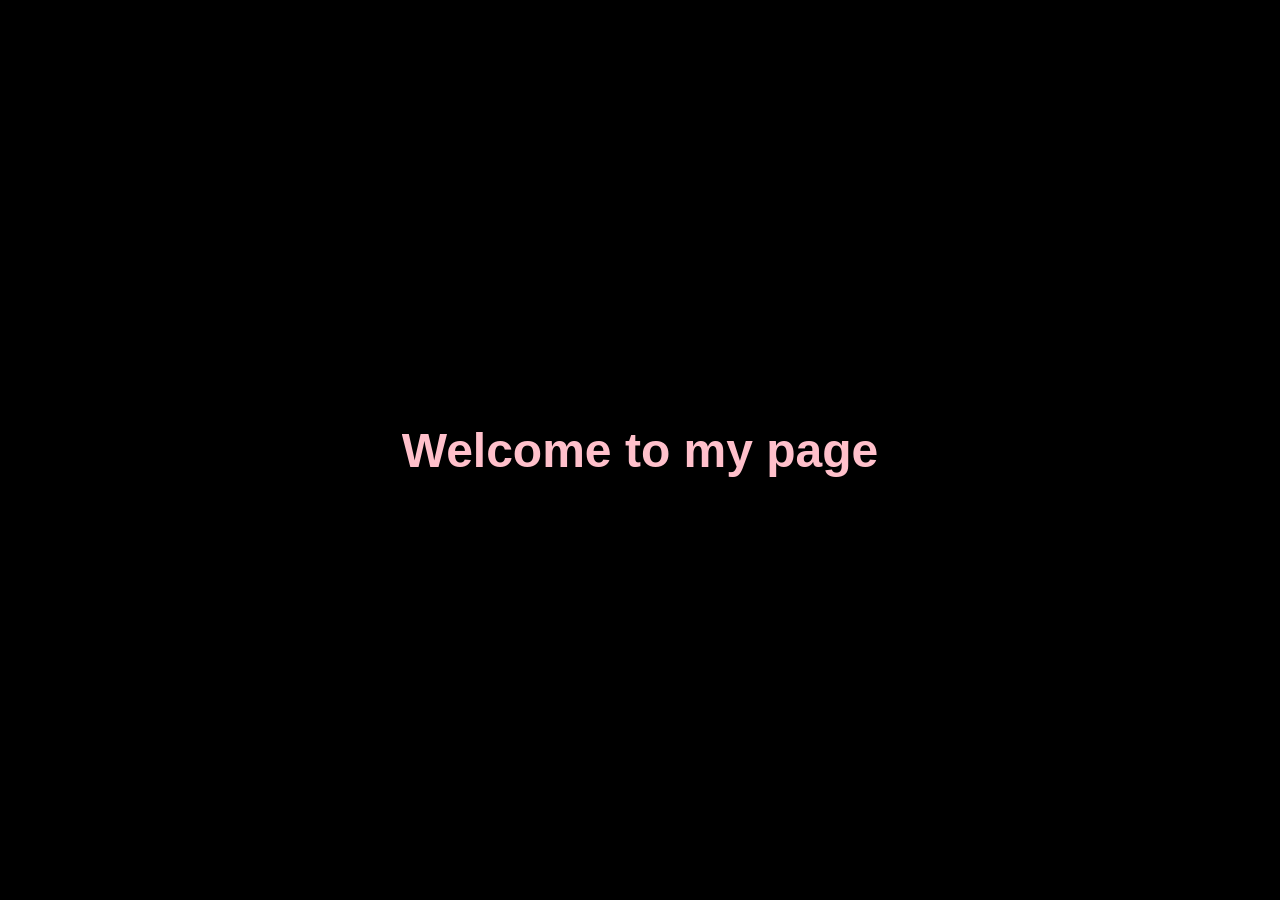
<file: assignment-1/index.html>
<html>
<head>
    <style>
        
        html, body {
            height: 100%;
            margin: 0;
            display: flex;
            justify-content: center;
            align-items: center;
            background-color: black;
            color: pink;
            font-family: 'Segoe UI', sans-serif;
            overflow: hidden; 
        }

        
        h1 {
            font-size: 3rem;
           
            animation: slideDown 1.2s ease-out forwards;
        }

      
        @keyframes slideDown {
            0% {
                transform: translateY(-200px); 
                opacity: 0;                   
            }
            100% {
                transform: translateY(0);      
                opacity: 1;                 
            }
        }
    </style>
</head>
<body>

    <h1>Welcome to my page</h1>

</body>
</html>
</file>
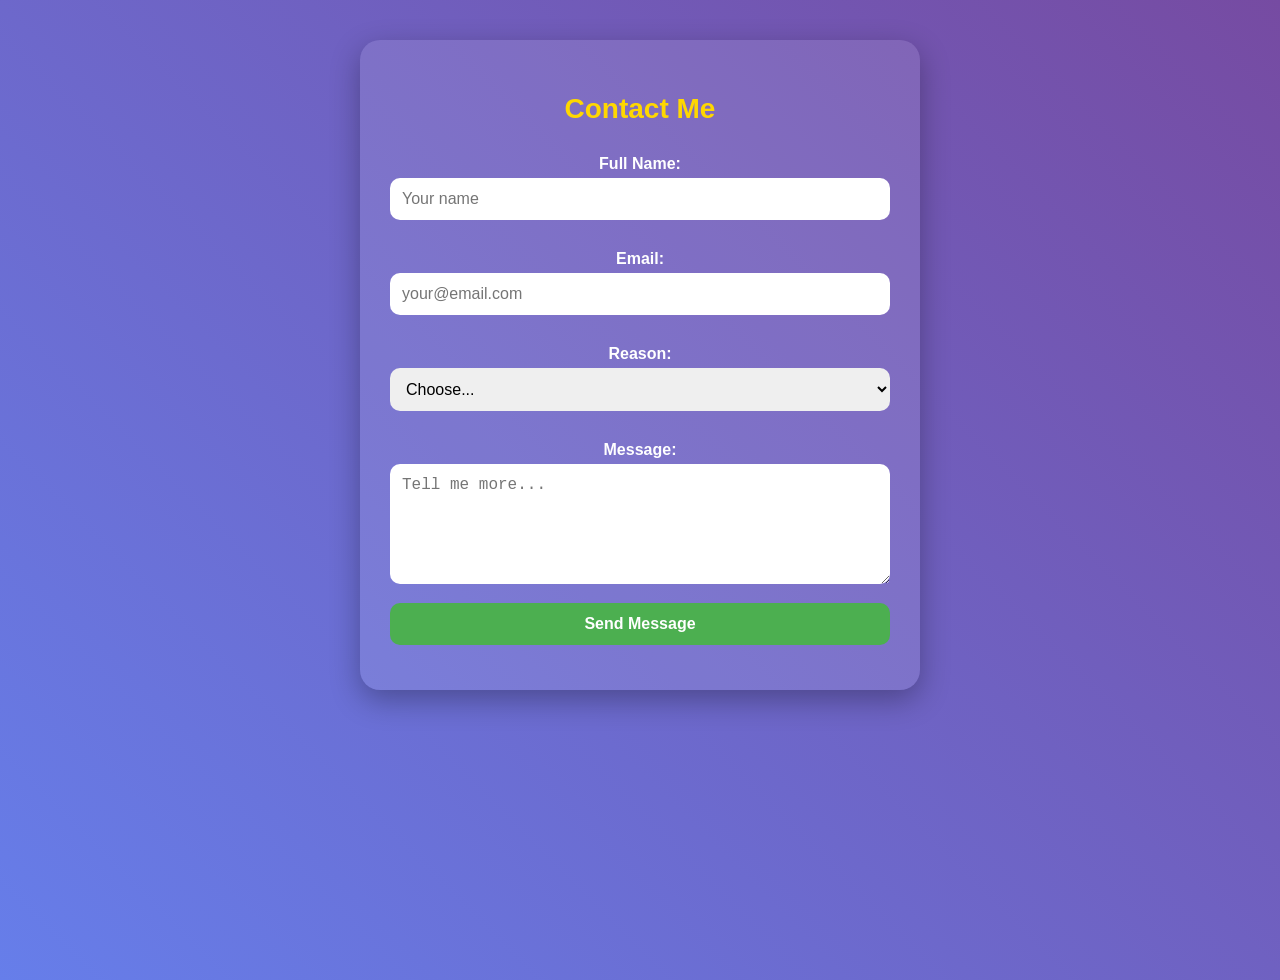
<file: assignment-1/contacts1.html>
<!DOCTYPE html>
<html>
<head>
<title>Contact Karthik</title>
<style>
body {
  margin: 0;
  padding: 40px;
  background: linear-gradient(45deg, #667eea, #764ba2);
  font-family: Arial;
  color: white;
  text-align: center;
  min-height: 100vh;
}

.form-box {
  max-width: 500px;
  margin: auto;
  background: rgba(255,255,255,0.1);
  padding: 30px;
  border-radius: 20px;
  box-shadow: 0 10px 30px rgba(0,0,0,0.3);
}

h2 {
  color: #ffd700;
  margin-bottom: 30px;
  font-size: 28px;
}

label {
  display: block;
  margin: 15px 0 5px;
  font-weight: bold;
}

input, select, textarea {
  width: 100%;
  padding: 12px;
  border: none;
  border-radius: 10px;
  font-size: 16px;
  margin-bottom: 15px;
  box-sizing: border-box;
}

input[type=submit] {
  background: #4CAF50;
  color: white;
  font-weight: bold;
  cursor: pointer;
}

input[type=submit]:hover {
  background: #45a049;
  transform: scale(1.02);
}

textarea {
  height: 120px;
  resize: vertical;
}
</style>
</head>
<body>
<div class="form-box">
  <h2>Contact Me</h2>
  
  <form action="https://formspree.io/f/YOUR_FORM_ID" method="POST">
    <label>Full Name:</label>
    <input type="text" name="name" placeholder="Your name" required>
    
    <label>Email:</label>
    <input type="email" name="email" placeholder="your@email.com" required>
    
    <label>Reason:</label>
    <select name="reason" required>
      <option value="">Choose...</option>
      <option>Job Talk</option>
      <option>Question</option>
      <option>Other</option>
    </select>
    
    <label>Message:</label>
    <textarea name="message" placeholder="Tell me more..." required></textarea>
    
    <input type="submit" value="Send Message">
  </form>
</div>
</body>
</html>
</file>
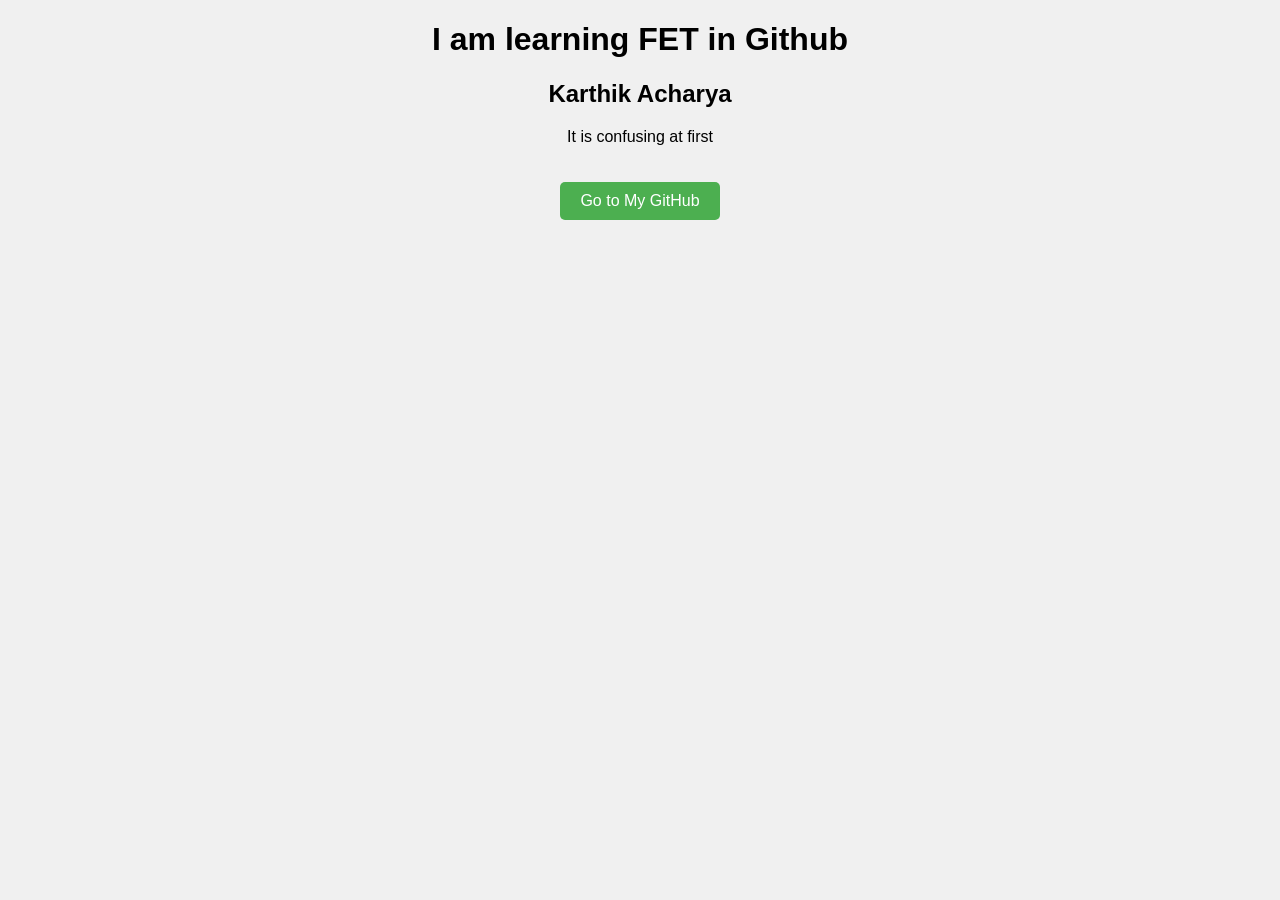
<file: assignment-1/FIT.html>
<!DOCTYPE html>
<html>
  <head>
    <title>Karthik Acharya</title>
  </head>
  <body style="text-align: center; font-family: Arial, sans-serif; background-color: #f0f0f0;">
    <h1>I am learning FET in Github</h1>
    <h2>Karthik Acharya</h2>
    <p>It is confusing at first</p>
    <a href="https://github.com/kartik-acharya" style="display: inline-block; margin-top: 20px; padding: 10px 20px; background-color: #4CAF50; color: white; text-decoration: none; border-radius: 5px;">
      Go to My GitHub
    </a>
  </body>
</html>
</file>
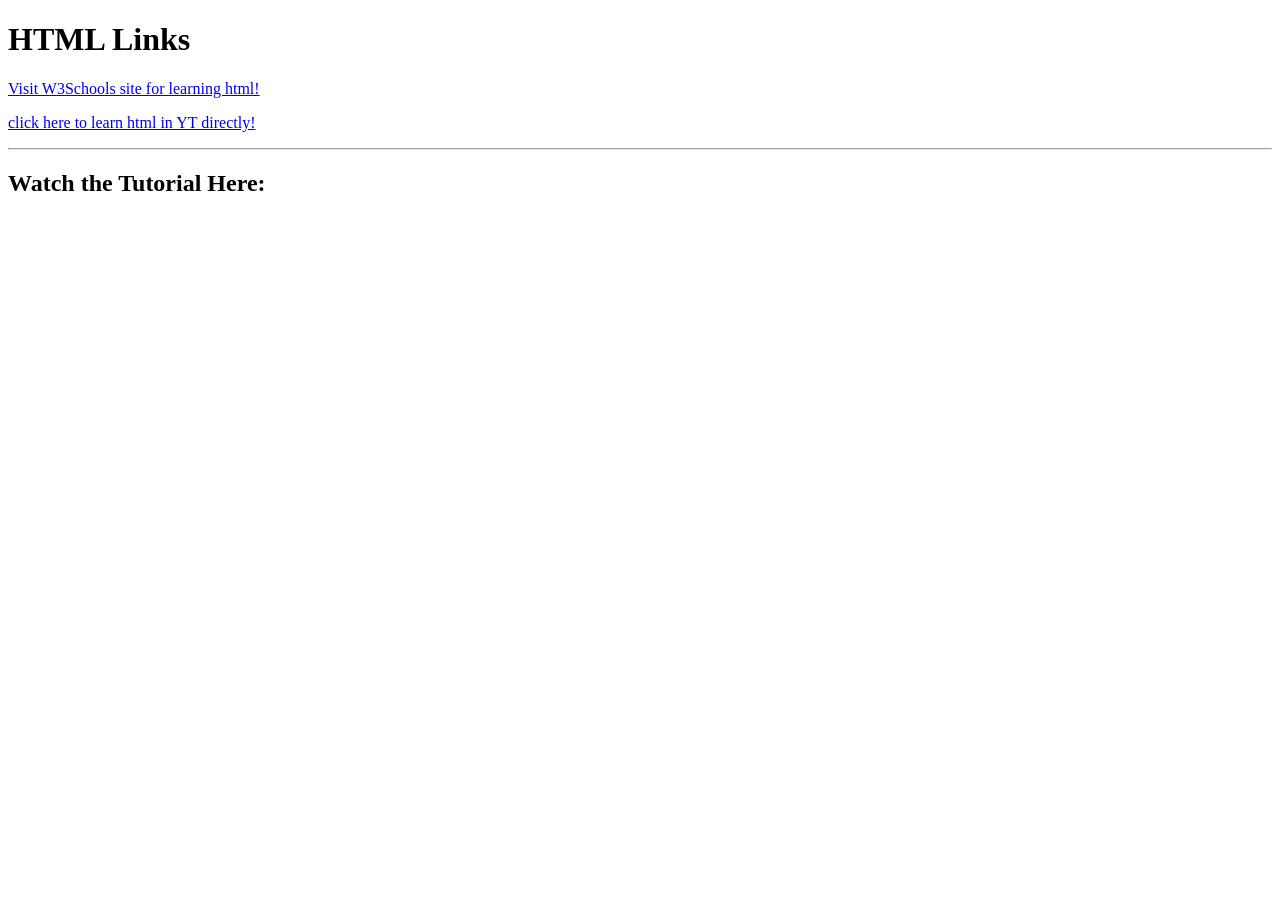
<file: assignment-1/link.html>
<!DOCTYPE html>
<html>
<body>

<h1>HTML Links</h1>

<p><a href="https://www.w3schools.com/html/">Visit W3Schools site for learning html!</a></p>

<p><a href="https://www.youtube.com/watch?v=salY_Sm6mv4">click here to learn html in YT directly!</a></p>

<hr>

<h2>Watch the Tutorial Here:</h2>
<iframe
  width="560"
  height="315"
  src="https://www.youtube.com/embed/salY_Sm6mv4"
  title="YouTube video player"
  frameborder="0"
  allow="accelerometer; autoplay; clipboard-write; encrypted-media; gyroscope; picture-in-picture"
  allowfullscreen>
</iframe>

</body>
</html>
</file>
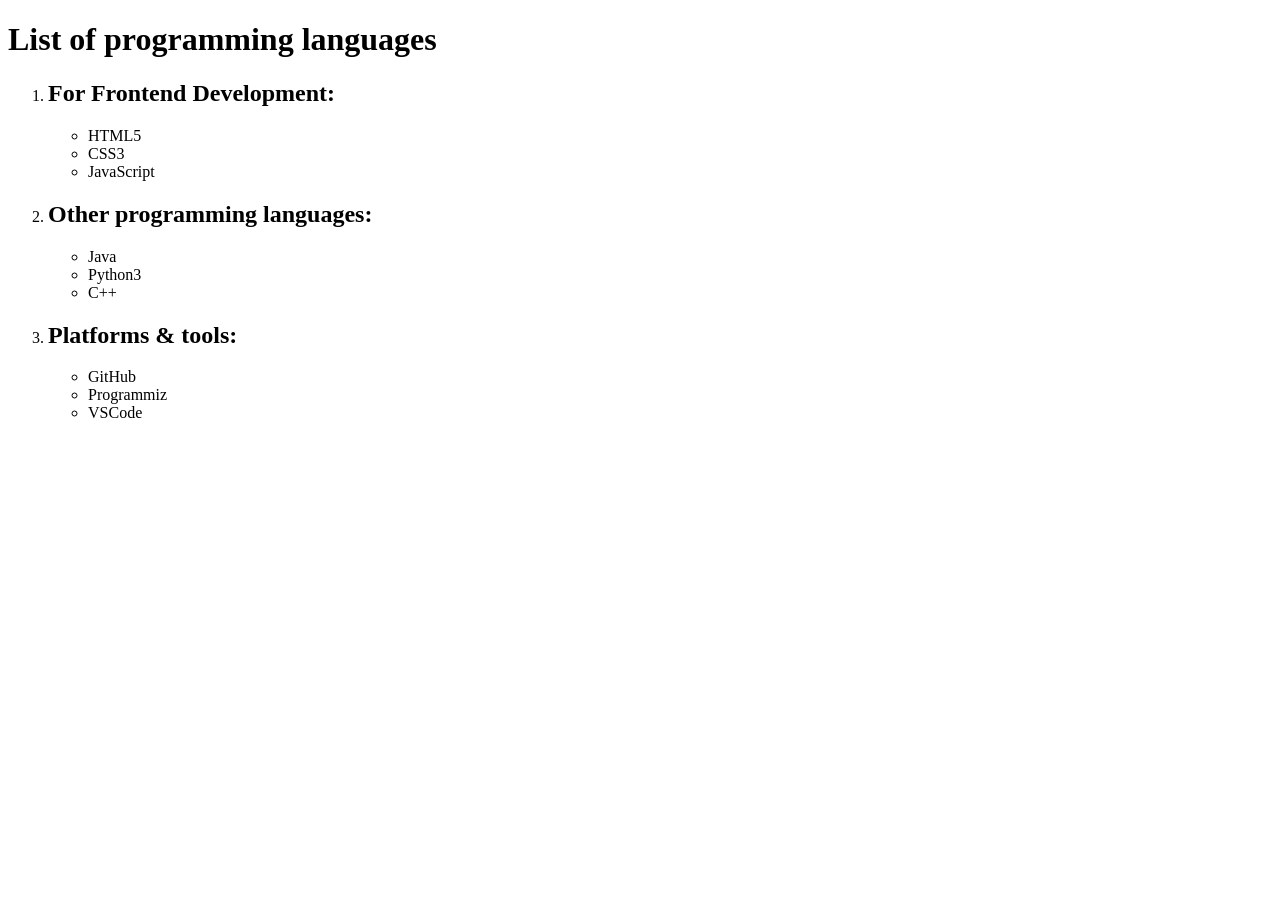
<file: assignment-1/list.html>
<!DOCTYPE html>
<html>
<body>

<h1>List of programming languages</h1>

<ol>
  <li>
    <h2>For Frontend Development:</h2>
    <ul>
      <li>HTML5</li>
      <li>CSS3</li>
      <li>JavaScript</li>
    </ul>
  </li>

  <li>
    <h2>Other programming languages:</h2>
    <ul>
      <li>Java</li>
      <li>Python3</li>
      <li>C++</li>
    </ul>
  </li>

  <li>
    <h2>Platforms & tools:</h2>
    <ul>
      <li>GitHub</li>
      <li>Programmiz</li>
      <li>VSCode</li>
    </ul>
  </li>
</ol>  

</body>
</html>
</file>
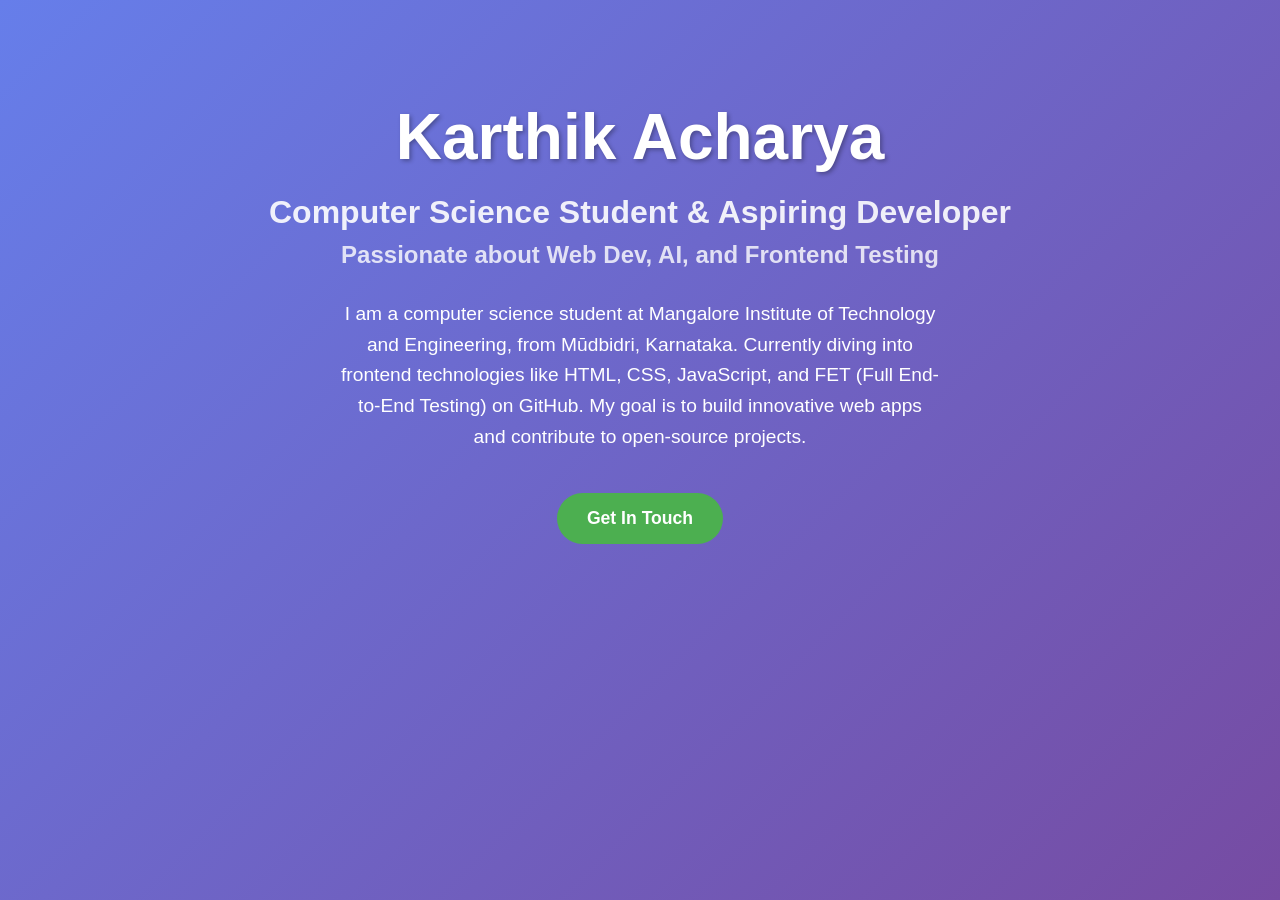
<file: assignment-1/onemore.html>
<!DOCTYPE html>
<html lang="en">
<head>
    <meta charset="UTF-8">
    <meta name="viewport" content="width=device-width, initial-scale=1.0">
    <title>Karthik Acharya - Portfolio</title>
    <style>
        body { 
            margin: 0; font-family: Arial, sans-serif; background: linear-gradient(135deg, #667eea 0%, #764ba2 100%); 
            color: white; min-height: 100vh; 
        }
        section { 
            max-width: 800px; margin: 0 auto; padding: 100px 20px; text-align: center; 
        }
        h1 { font-size: 4rem; margin: 0 0 20px; text-shadow: 2px 2px 4px rgba(0,0,0,0.3); }
        h2 { font-size: 2rem; margin: 0 0 10px; opacity: 0.9; }
        h3 { font-size: 1.5rem; margin: 0 0 30px; opacity: 0.8; }
        p { font-size: 1.2rem; line-height: 1.6; max-width: 600px; margin: 0 auto 40px; }
        .cta { 
            display: inline-block; padding: 15px 30px; background: #4CAF50; color: white; 
            text-decoration: none; border-radius: 50px; font-size: 1.1rem; font-weight: bold; 
            transition: transform 0.3s, box-shadow 0.3s; 
        }
        .cta:hover { transform: translateY(-3px); box-shadow: 0 10px 20px rgba(0,0,0,0.3); }
        @media (max-width: 768px) { h1 { font-size: 2.5rem; } h2 { font-size: 1.5rem; } }
    </style>
</head>
<body>

    <section>
        <h1>Karthik Acharya</h1>
        <h2>Computer Science Student & Aspiring Developer</h2>
        <h3>Passionate about Web Dev, AI, and Frontend Testing</h3>

        <p>
            I am a computer science student at Mangalore Institute of Technology and Engineering, from Mūdbidri, Karnataka. 
            Currently diving into frontend technologies like HTML, CSS, JavaScript, and FET (Full End-to-End Testing) on GitHub. 
            My goal is to build innovative web apps and contribute to open-source projects.
        </p>

        <a href="contact.html" class="cta">Get In Touch</a>
    </section>

</body>
</html>
</file>
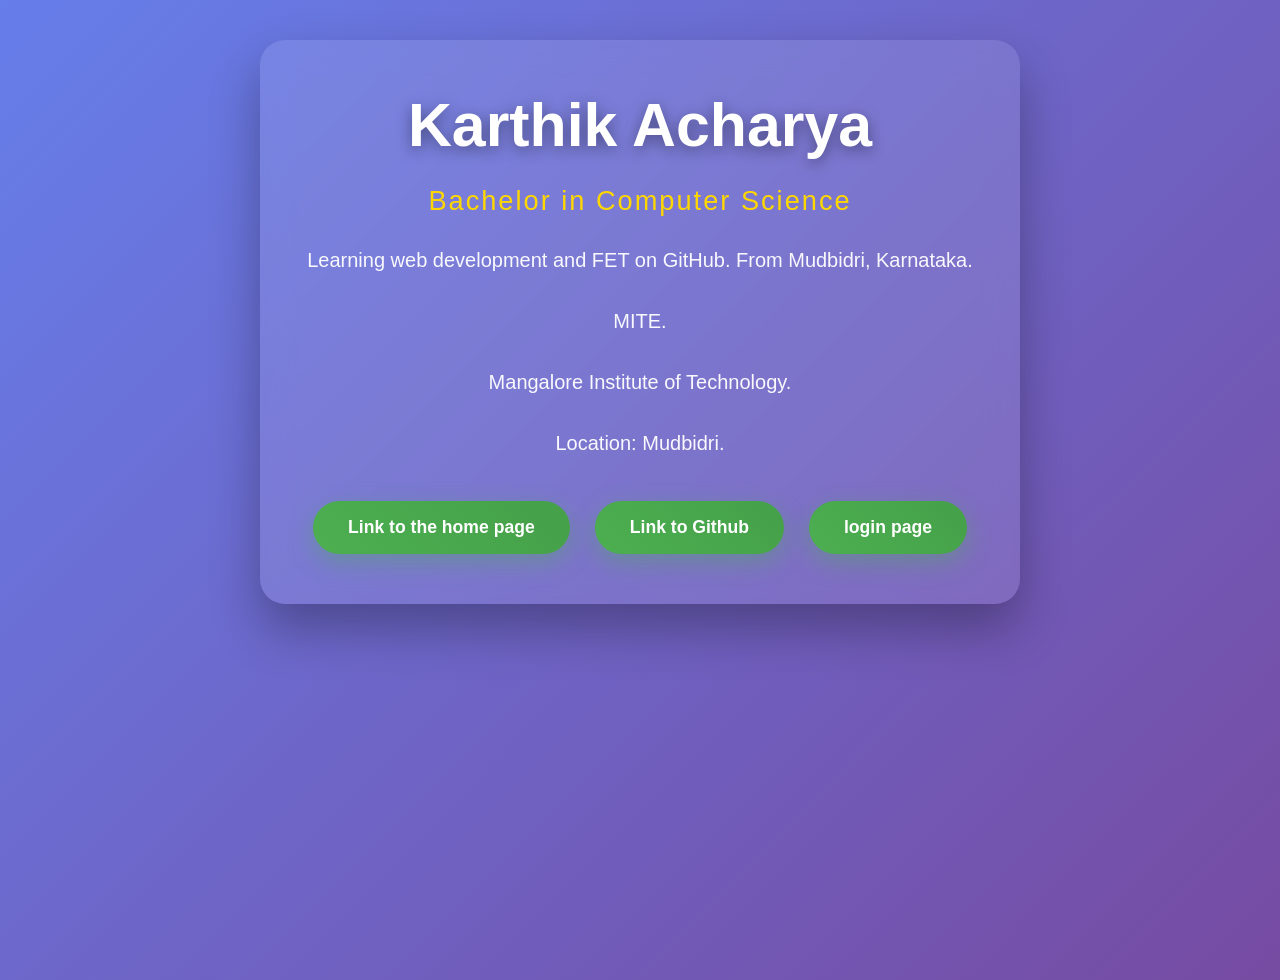
<file: assignment-1/portfolio.html>
<!DOCTYPE html>
<html>
<head>
<title>Portfolio</title>
<style>
body {
  margin: 0;
  padding: 40px 20px;
  min-height: 100vh;
  font-family: 'Segoe UI', Arial, sans-serif;
  background: linear-gradient(135deg, #667eea 0%, #764ba2 100%);
  color: #fff;
  text-align: center;
  overflow-x: hidden;
}
.container {
  max-width: 700px;
  margin: 0 auto;
  background: rgba(255,255,255,0.1);
  padding: 50px 30px;
  border-radius: 25px;
  backdrop-filter: blur(15px);
  box-shadow: 0 25px 50px rgba(0,0,0,0.3);
  animation: slideUp 1s ease-out;
}
h1 {
  font-size: 3.8rem;
  margin: 0 0 20px;
  text-shadow: 0 4px 15px rgba(0,0,0,0.4);
  animation: glow 2s ease-in-out infinite alternate;
}
h4 {
  font-size: 1.7rem;
  margin: 25px 0;
  color: #ffd700;
  font-weight: 300;
  letter-spacing: 2px;
}
p {
  font-size: 1.25rem;
  line-height: 1.8;
  margin: 25px 0;
  opacity: 0.95;
}
.links {
  display: flex;
  flex-wrap: wrap;
  gap: 25px;
  justify-content: center;
  margin-top: 40px;
}
a {
  display: inline-block;
  padding: 16px 35px;
  background: linear-gradient(45deg, #4CAF50, #45a049);
  color: #fff;
  text-decoration: none;
  border-radius: 50px;
  font-weight: 700;
  font-size: 1.1rem;
  transition: all 0.4s cubic-bezier(0.175, 0.885, 0.32, 1.275);
  box-shadow: 0 8px 25px rgba(76,175,80,0.4);
  transform: translateY(0);
}
a:hover {
  transform: translateY(-8px) scale(1.05);
  box-shadow: 0 20px 40px rgba(76,175,80,0.6);
  background: linear-gradient(45deg, #45a049, #4CAF50);
}
@keyframes slideUp {
  from {
    opacity: 0;
    transform: translateY(50px);
  }
  to {
    opacity: 1;
    transform: translateY(0);
  }
}
@keyframes glow {
  from { text-shadow: 0 4px 15px rgba(0,0,0,0.4); }
  to { text-shadow: 0 4px 25px rgba(255,215,0,0.5), 0 0 30px rgba(102,126,234,0.3); }
}
@media (max-width: 768px) {
  h1 { font-size: 2.8rem; }
  .container { padding: 30px 20px; margin: 20px; }
  .links { flex-direction: column; align-items: center; }
}
</style>
</head>
<body>
<div class="container">
  <h1 title="Name">Karthik Acharya</h1>
  <h4 title="Degree">Bachelor in Computer Science</h4>
  <p title="Interest">Learning web development and FET on GitHub. From Mudbidri, Karnataka.</p>
  <p title="Interest">MITE.</p>
    <p title="Intrest"> Mangalore Institute of Technology.</p>
  <p title="Details">Location: Mudbidri.</p>
  <div class="links">
    <a href="https://karthikacharya1909-hue.github.io/sem4-fet/">Link to the home page</a>
    <a href="https://github.com/kartik-acharya">Link to Github</a>
    <a href="https://karthikacharya1909-hue.github.io/sem4-fet/assignment-1/contacts1.html">login page</a>
  </div>
</div>
</body>
</html>
</file>
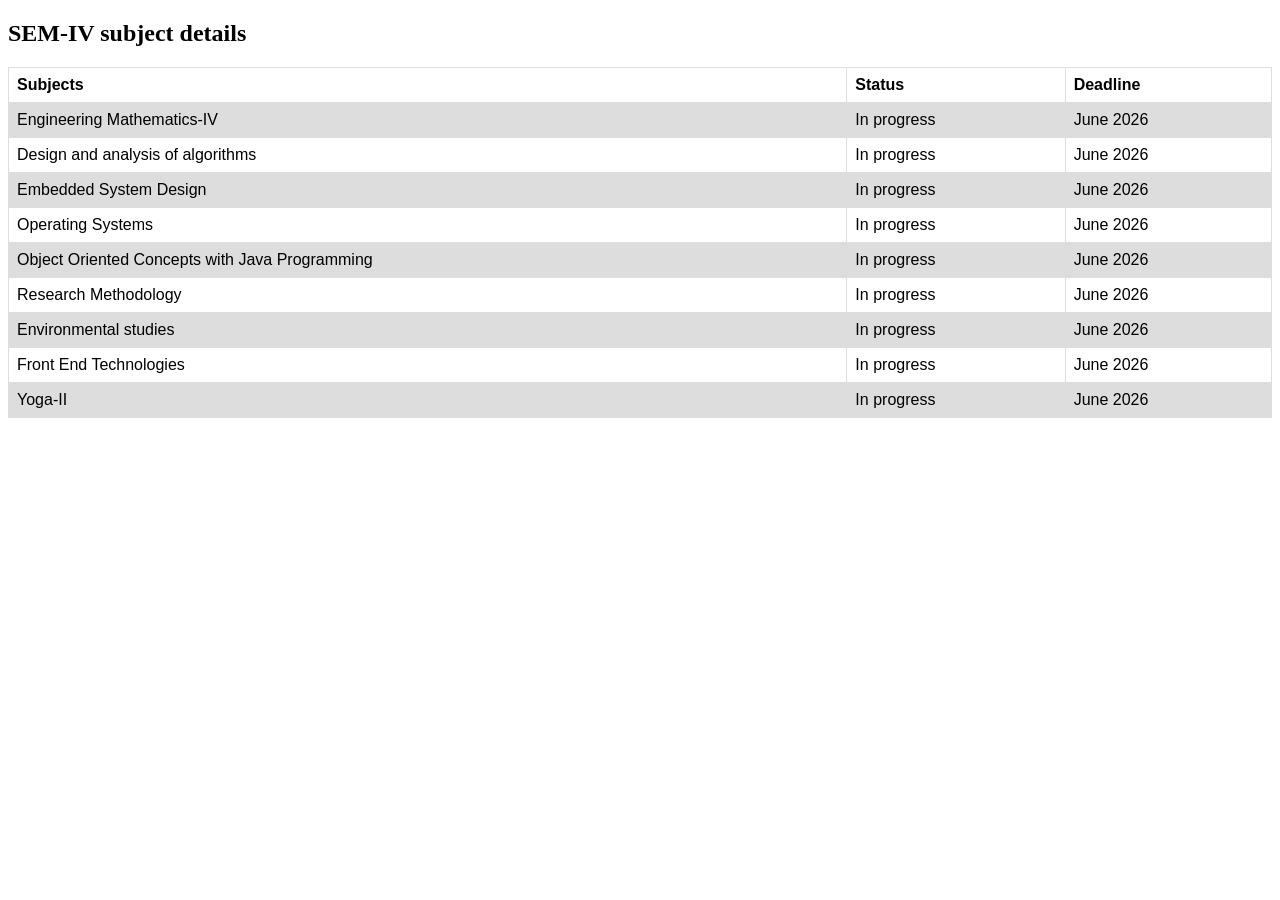
<file: assignment-1/subjects1.html>
<!DOCTYPE html>
<html>
<head>
<style>
table {
  font-family: arial, sans-serif;
  border-collapse: collapse;
  width: 100%;
}

td, th {
  border: 1px solid #dddddd;
  text-align: left;
  padding: 8px;
}

tr:nth-child(even) {
  background-color: #dddddd;
}
</style>
</head>
<body>

<h2>SEM-IV subject details</h2>

<table>
  <tr>
    <th>Subjects</th>
    <th>Status</th>
    <th>Deadline</th>
  </tr>
  <tr>
    <td>Engineering Mathematics-IV</td>
    <td>In progress</td>
    <td>June 2026</td>
  </tr>
  <tr>
    <td>Design and analysis of algorithms</td>
    <td>In progress</td>
    <td>June 2026</td>
  </tr>
  <tr>
    <td>Embedded System Design</td>
    <td>In progress</td>
    <td>June 2026</td>
  </tr>
  <tr>
    <td>Operating Systems</td>
    <td>In progress</td>
    <td>June 2026</td>
  </tr>
  <tr>
    <td>Object Oriented Concepts with Java Programming</td>
    <td>In progress</td>
    <td>June 2026</td>
  </tr>
  <tr>
    <td>Research Methodology</td>
    <td>In progress</td>
    <td>June 2026</td>
  </tr>
  <tr>
    <td>Environmental studies</td>
    <td>In progress</td>
    <td>June 2026</td>
  </tr>
  <tr>
    <td>Front End Technologies</td>
    <td>In progress</td>
    <td>June 2026</td>
  </tr>
   <tr>
    <td>Yoga-II</td>
    <td>In progress</td>
    <td>June 2026</td>
  </tr>
</table>

</body>
</html>
</file>
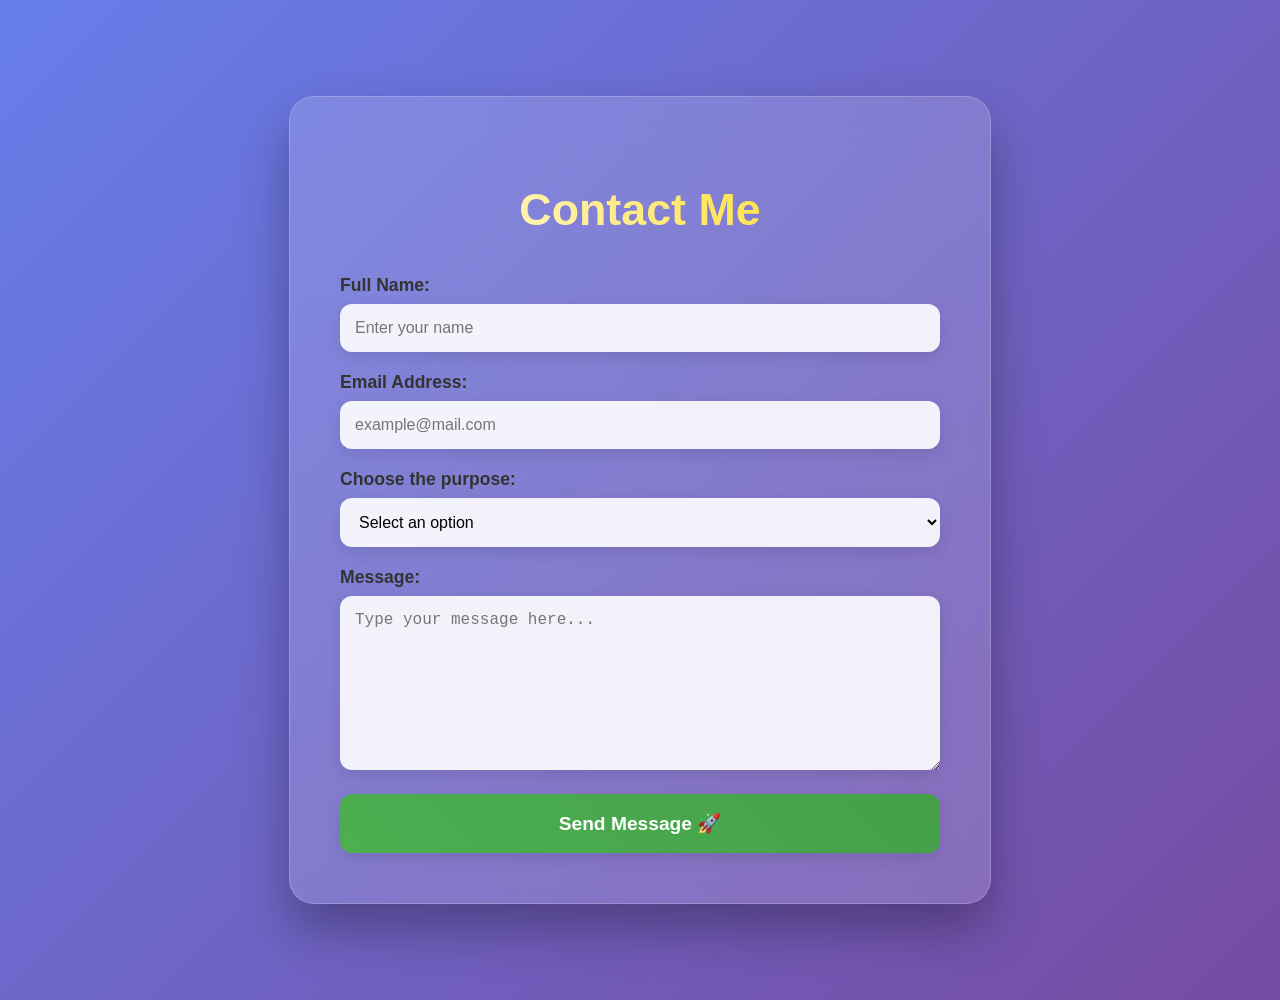
<file: assignmentllm/con.html>
<!DOCTYPE html>
<html>
<head>
<title>Contact Karthik Acharya</title>
<style>
body {
  margin: 0;
  font-family: 'Segoe UI', Arial, sans-serif;
  background: linear-gradient(135deg, #667eea 0%, #764ba2 100%);
  min-height: 100vh;
  padding: 50px 20px;
  display: flex;
  align-items: center;
  justify-content: center;
}
.container {
  max-width: 600px;
  width: 100%;
  background: rgba(255,255,255,0.15);
  padding: 50px;
  border-radius: 25px;
  backdrop-filter: blur(20px);
  box-shadow: 0 25px 50px rgba(0,0,0,0.3);
  border: 1px solid rgba(255,255,255,0.2);
  animation: slideUp 1s ease-out;
}
h2 {
  text-align: center;
  font-size: 2.8rem;
  margin-bottom: 40px;
  background: linear-gradient(45deg, #fff, #ffd700);
  -webkit-background-clip: text;
  -webkit-text-fill-color: transparent;
  background-clip: text;
}
label {
  display: block;
  margin: 20px 0 8px;
  font-weight: 700;
  color: #333;
  font-size: 1.1rem;
}
input, select, textarea {
  width: 100%;
  padding: 15px;
  border: none;
  border-radius: 12px;
  font-size: 16px;
  background: rgba(255,255,255,0.9);
  box-shadow: 0 5px 15px rgba(0,0,0,0.1);
  transition: all 0.3s ease;
  box-sizing: border-box;
}
input:focus, select:focus, textarea:focus {
  outline: none;
  transform: translateY(-2px);
  box-shadow: 0 10px 25px rgba(0,0,0,0.2);
  background: #fff;
}
input[type="submit"] {
  background: linear-gradient(45deg, #4CAF50, #45a049);
  color: white;
  font-weight: 700;
  font-size: 1.2rem;
  cursor: pointer;
  margin-top: 20px;
  padding: 18px;
  transition: all 0.4s cubic-bezier(0.68, -0.55, 0.265, 1.55);
}
input[type="submit"]:hover {
  transform: translateY(-5px) scale(1.02);
  box-shadow: 0 20px 40px rgba(76,175,80,0.4);
}
@keyframes slideUp {
  from {
    opacity: 0;
    transform: translateY(40px);
  }
  to {
    opacity: 1;
    transform: translateY(0);
  }
}
@media (max-width: 768px) {
  .container {
    padding: 30px 20px;
    margin: 20px;
  }
  h2 { font-size: 2.2rem; }
}
</style>
</head>
<body>
<div class="container">
  <h2>Contact Me</h2>
  <form action="https://formspree.io/f/YOUR_FORM_ID" method="POST">
    <label for="fname">Full Name:</label>
    <input type="text" id="fname" name="fname" placeholder="Enter your name" required>
    
    <label for="email">Email Address:</label>
    <input type="email" id="email" name="email" placeholder="example@mail.com" required>
    
    <label for="Purpose">Choose the purpose:</label>
    <select id="Purpose" name="Purpose" required>
      <option value="">Select an option</option>
      <option value="Job Opportunities">Job Opportunities</option>
      <option value="General Inquiry">General Inquiry</option>
      <option value="Other">Other</option>
    </select>
    
    <label for="message">Message:</label>
    <textarea id="message" name="message" rows="8" placeholder="Type your message here..." required></textarea>
    
    <input type="submit" value="Send Message 🚀">
  </form>
</div>
</body>
</html>
</file>
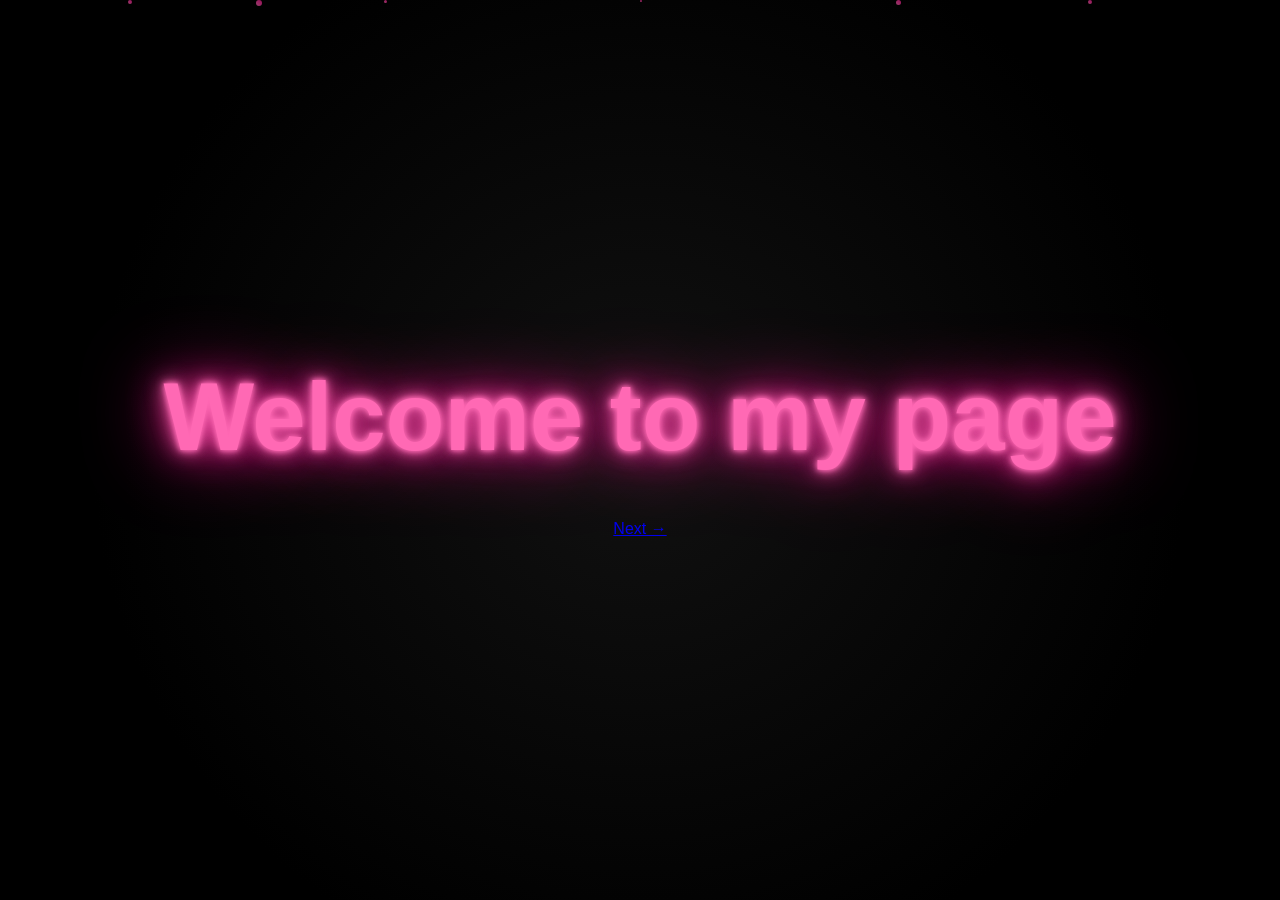
<file: assignmentllm/home.html>
<!DOCTYPE html>
<html lang="en">
<head>
    <style>
        html, body {
            height: 100%;
            margin: 0;
            background: radial-gradient(circle at center, #111 0%, black 70%);
            color: #ff69b4;
            font-family: 'Segoe UI', Tahoma, Geneva, Verdana, sans-serif;
            overflow: hidden;
            position: relative;
        }

        .particles {
            position: fixed;
            top: 0;
            left: 0;
            width: 100%;
            height: 100%;
            pointer-events: none;
            z-index: 1;
        }

        .particle {
            position: absolute;
            background: linear-gradient(45deg, #ff69b4, #ff1493);
            border-radius: 50%;
            opacity: 0.6;
            animation: float 6s ease-in-out infinite;
        }

        .particle:nth-child(1) { width: 4px; height: 4px; left: 10%; animation-delay: 0s; }
        .particle:nth-child(2) { width: 6px; height: 6px; left: 20%; animation-delay: 1s; }
        .particle:nth-child(3) { width: 3px; height: 3px; left: 30%; animation-delay: 2s; }
        .particle:nth-child(4) { width: 5px; height: 5px; left: 70%; animation-delay: 0.5s; }
        .particle:nth-child(5) { width: 4px; height: 4px; left: 85%; animation-delay: 3s; }
        .particle:nth-child(6) { width: 2px; height: 2px; left: 50%; animation-delay: 1.5s; }

        @keyframes float {
            0%, 100% { transform: translateY(100vh) rotate(0deg); opacity: 0; }
            10% { opacity: 0.8; }
            90% { opacity: 0.8; }
        }

        .hero {
            display: flex;
            flex-direction: column;
            justify-content: center;
            align-items: center;
            height: 100%;
            position: relative;
            z-index: 2;
            gap: 3rem;
        }

        h1 {
            font-size: clamp(3rem, 8vw, 6rem);
            text-align: center;
            margin: 0;
            animation: slideDown 1.5s ease-out forwards, neonPulse 2s ease-in-out infinite 2s;
            text-shadow: 
                0 0 5px #ff69b4,
                0 0 10px #ff69b4,
                0 0 20px #ff69b4,
                0 0 40px #ff1493,
                0 0 80px #ff1493;
        }

        /* Next Button */
        .next-btn {
            padding: 1rem 2.5rem;
            font-size: 1.5rem;
            font-weight: bold;
            color: #ff69b4;
            background: transparent;
            border: 2px solid #ff69b4;
            border-radius: 50px;
            cursor: pointer;
            text-decoration: none;
            transition: all 0.4s ease;
            text-shadow: 0 0 10px #ff69b4;
            box-shadow: 
                0 0 20px rgba(255, 105, 180, 0.3),
                inset 0 0 20px rgba(255, 105, 180, 0.1);
            animation: btnGlow 2s ease-in-out infinite alternate;
        }

        .next-btn:hover {
            background: linear-gradient(45deg, #ff69b4, #ff1493);
            color: black;
            transform: translateY(-5px) scale(1.05);
            box-shadow: 
                0 10px 30px rgba(255, 105, 180, 0.6),
                inset 0 0 30px rgba(255, 255, 255, 0.2);
        }

        @keyframes btnGlow {
            0% { box-shadow: 0 0 20px rgba(255, 105, 180, 0.3); }
            100% { box-shadow: 0 0 30px rgba(255, 105, 180, 0.5); }
        }

        /* Fade transition */
        .fade-out {
            animation: fadeOut 0.5s ease-out forwards;
        }

        @keyframes fadeOut {
            to { opacity: 0; }
        }

        @keyframes slideDown {
            0% { transform: translateY(-200px); opacity: 0; }
            100% { transform: translateY(0); opacity: 1; }
        }

        @keyframes neonPulse {
            0%, 100% { 
                text-shadow: 0 0 5px #ff69b4, 0 0 10px #ff69b4, 0 0 20px #ff69b4, 0 0 40px #ff1493;
            }
            50% { 
                text-shadow: 0 0 10px #ff1493, 0 0 20px #ff1493, 0 0 40px #ff1493, 0 0 60px #ff69b4, 0 0 100px #ff69b4;
            }
        }

        @media (max-width: 768px) {
            .hero { gap: 2rem; }
            .next-btn { padding: 0.8rem 2rem; font-size: 1.2rem; }
        }
    </style>
</head>
<body>
    <div class="particles">
        <div class="particle"></div><div class="particle"></div><div class="particle"></div>
        <div class="particle"></div><div class="particle"></div><div class="particle"></div>
    </div>

    <div class="hero">
        <h1>Welcome to my page</h1>
        <a href=https://karthikacharya1909-hue.github.io/sem4-fet/assignmentllm/portfo.html>Next →</a>
    </div>

    <script>
        function fadeTransition(btn) {
            document.body.classList.add('fade-out');
            setTimeout(() => {
                window.location.href = btn.getAttribute('href');
            }, 500);
        }
    </script>
</body>
</html>
</file>
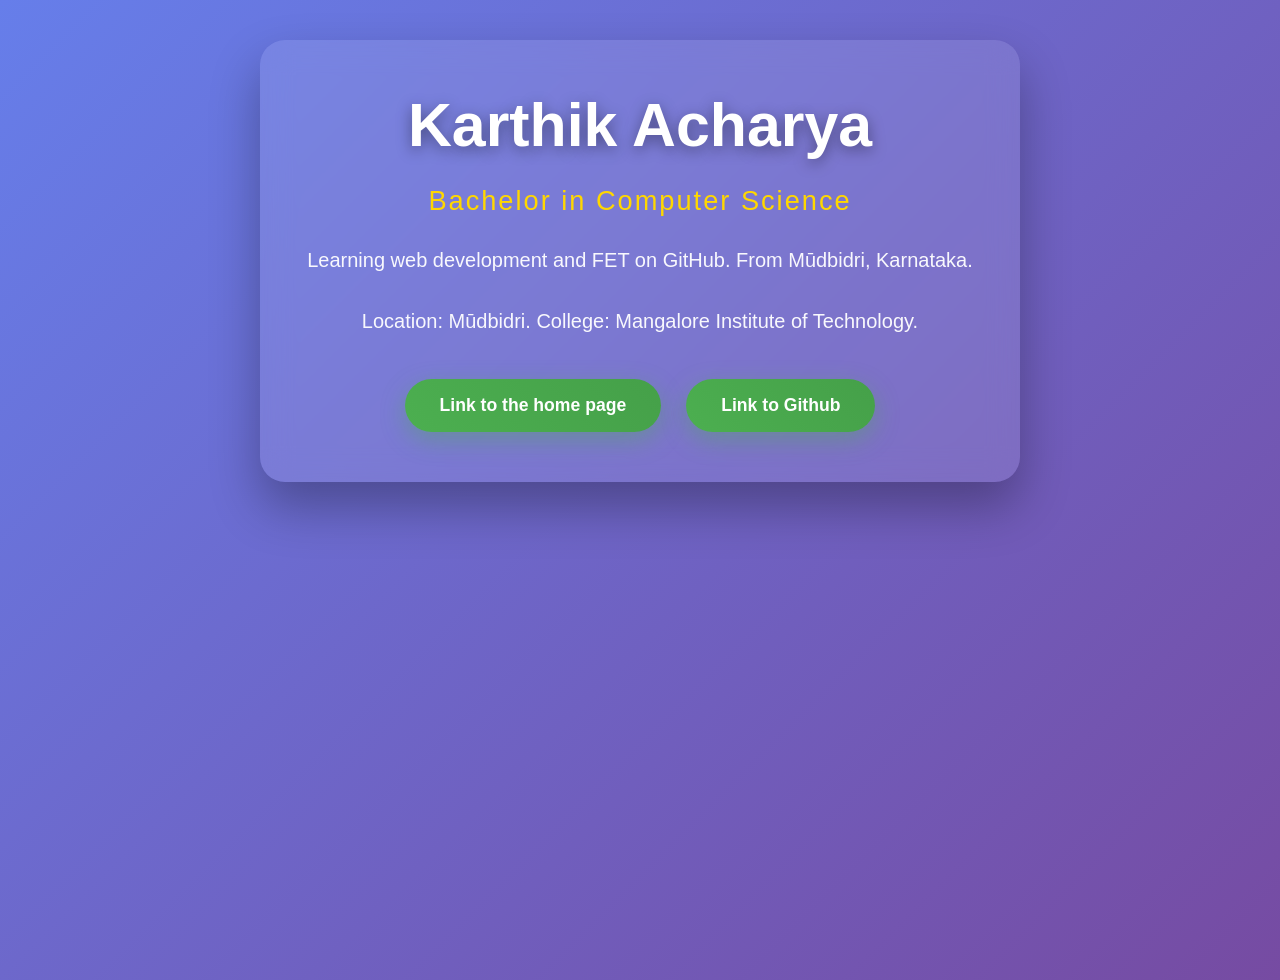
<file: assignmentllm/indexllm.html>
<!DOCTYPE html>
<html>
<head>
<title>Portfolio</title>
<style>
body {
  margin: 0;
  padding: 40px 20px;
  min-height: 100vh;
  font-family: 'Segoe UI', Arial, sans-serif;
  background: linear-gradient(135deg, #667eea 0%, #764ba2 100%);
  color: #fff;
  text-align: center;
  overflow-x: hidden;
}
.container {
  max-width: 700px;
  margin: 0 auto;
  background: rgba(255,255,255,0.1);
  padding: 50px 30px;
  border-radius: 25px;
  backdrop-filter: blur(15px);
  box-shadow: 0 25px 50px rgba(0,0,0,0.3);
  animation: slideUp 1s ease-out;
}
h1 {
  font-size: 3.8rem;
  margin: 0 0 20px;
  text-shadow: 0 4px 15px rgba(0,0,0,0.4);
  animation: glow 2s ease-in-out infinite alternate;
}
h4 {
  font-size: 1.7rem;
  margin: 25px 0;
  color: #ffd700;
  font-weight: 300;
  letter-spacing: 2px;
}
p {
  font-size: 1.25rem;
  line-height: 1.8;
  margin: 25px 0;
  opacity: 0.95;
}
.links {
  display: flex;
  flex-wrap: wrap;
  gap: 25px;
  justify-content: center;
  margin-top: 40px;
}
a {
  display: inline-block;
  padding: 16px 35px;
  background: linear-gradient(45deg, #4CAF50, #45a049);
  color: #fff;
  text-decoration: none;
  border-radius: 50px;
  font-weight: 700;
  font-size: 1.1rem;
  transition: all 0.4s cubic-bezier(0.175, 0.885, 0.32, 1.275);
  box-shadow: 0 8px 25px rgba(76,175,80,0.4);
  transform: translateY(0);
}
a:hover {
  transform: translateY(-8px) scale(1.05);
  box-shadow: 0 20px 40px rgba(76,175,80,0.6);
  background: linear-gradient(45deg, #45a049, #4CAF50);
}
@keyframes slideUp {
  from {
    opacity: 0;
    transform: translateY(50px);
  }
  to {
    opacity: 1;
    transform: translateY(0);
  }
}
@keyframes glow {
  from { text-shadow: 0 4px 15px rgba(0,0,0,0.4); }
  to { text-shadow: 0 4px 25px rgba(255,215,0,0.5), 0 0 30px rgba(102,126,234,0.3); }
}
@media (max-width: 768px) {
  h1 { font-size: 2.8rem; }
  .container { padding: 30px 20px; margin: 20px; }
  .links { flex-direction: column; align-items: center; }
}
</style>
</head>
<body>
<div class="container">
  <h1 title="Name">Karthik Acharya</h1>
  <h4 title="Degree">Bachelor in Computer Science</h4>
  <p title="Interest">Learning web development and FET on GitHub. From Mūdbidri, Karnataka.</p>
  <p title="Details">Location: Mūdbidri. College: Mangalore Institute of Technology.</p>
  <div class="links">
    <a href="https://karthikacharya1909-hue.github.io/sem4-fet/">Link to the home page</a>
    <a href="https://github.com/kartik-acharya">Link to Github</a>
  </div>
</div>
</body>
</html>
</file>
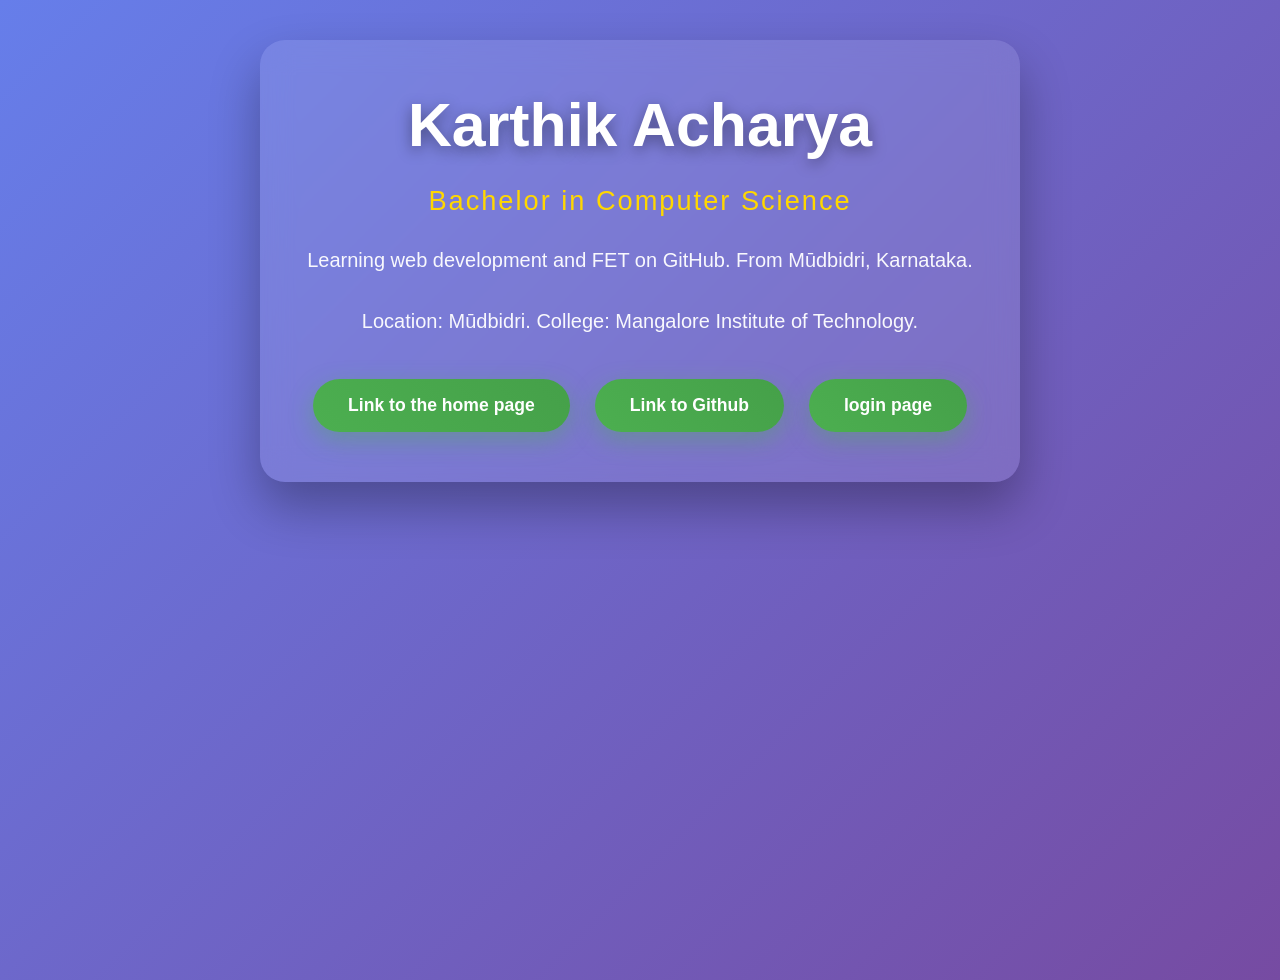
<file: assignmentllm/portfo.html>
<!DOCTYPE html>
<html>
<head>
<title>Portfolio</title>
<style>
body {
  margin: 0;
  padding: 40px 20px;
  min-height: 100vh;
  font-family: 'Segoe UI', Arial, sans-serif;
  background: linear-gradient(135deg, #667eea 0%, #764ba2 100%);
  color: #fff;
  text-align: center;
  overflow-x: hidden;
}
.container {
  max-width: 700px;
  margin: 0 auto;
  background: rgba(255,255,255,0.1);
  padding: 50px 30px;
  border-radius: 25px;
  backdrop-filter: blur(15px);
  box-shadow: 0 25px 50px rgba(0,0,0,0.3);
  animation: slideUp 1s ease-out;
}
h1 {
  font-size: 3.8rem;
  margin: 0 0 20px;
  text-shadow: 0 4px 15px rgba(0,0,0,0.4);
  animation: glow 2s ease-in-out infinite alternate;
}
h4 {
  font-size: 1.7rem;
  margin: 25px 0;
  color: #ffd700;
  font-weight: 300;
  letter-spacing: 2px;
}
p {
  font-size: 1.25rem;
  line-height: 1.8;
  margin: 25px 0;
  opacity: 0.95;
}
.links {
  display: flex;
  flex-wrap: wrap;
  gap: 25px;
  justify-content: center;
  margin-top: 40px;
}
a {
  display: inline-block;
  padding: 16px 35px;
  background: linear-gradient(45deg, #4CAF50, #45a049);
  color: #fff;
  text-decoration: none;
  border-radius: 50px;
  font-weight: 700;
  font-size: 1.1rem;
  transition: all 0.4s cubic-bezier(0.175, 0.885, 0.32, 1.275);
  box-shadow: 0 8px 25px rgba(76,175,80,0.4);
  transform: translateY(0);
}
a:hover {
  transform: translateY(-8px) scale(1.05);
  box-shadow: 0 20px 40px rgba(76,175,80,0.6);
  background: linear-gradient(45deg, #45a049, #4CAF50);
}
@keyframes slideUp {
  from {
    opacity: 0;
    transform: translateY(50px);
  }
  to {
    opacity: 1;
    transform: translateY(0);
  }
}
@keyframes glow {
  from { text-shadow: 0 4px 15px rgba(0,0,0,0.4); }
  to { text-shadow: 0 4px 25px rgba(255,215,0,0.5), 0 0 30px rgba(102,126,234,0.3); }
}
@media (max-width: 768px) {
  h1 { font-size: 2.8rem; }
  .container { padding: 30px 20px; margin: 20px; }
  .links { flex-direction: column; align-items: center; }
}
</style>
</head>
<body>
<div class="container">
  <h1 title="Name">Karthik Acharya</h1>
  <h4 title="Degree">Bachelor in Computer Science</h4>
  <p title="Interest">Learning web development and FET on GitHub. From Mūdbidri, Karnataka.</p>
  <p title="Details">Location: Mūdbidri. College: Mangalore Institute of Technology.</p>
  <div class="links">
    <a href="https://karthikacharya1909-hue.github.io/sem4-fet/assignmentllm/home.html">Link to the home page</a>
    <a href="https://github.com/kartik-acharya">Link to Github</a>
    <a href="https://karthikacharya1909-hue.github.io/sem4-fet/assignmentllm/con.html">login page</a>
  </div>
</div>
</body>
</html>
</file>
